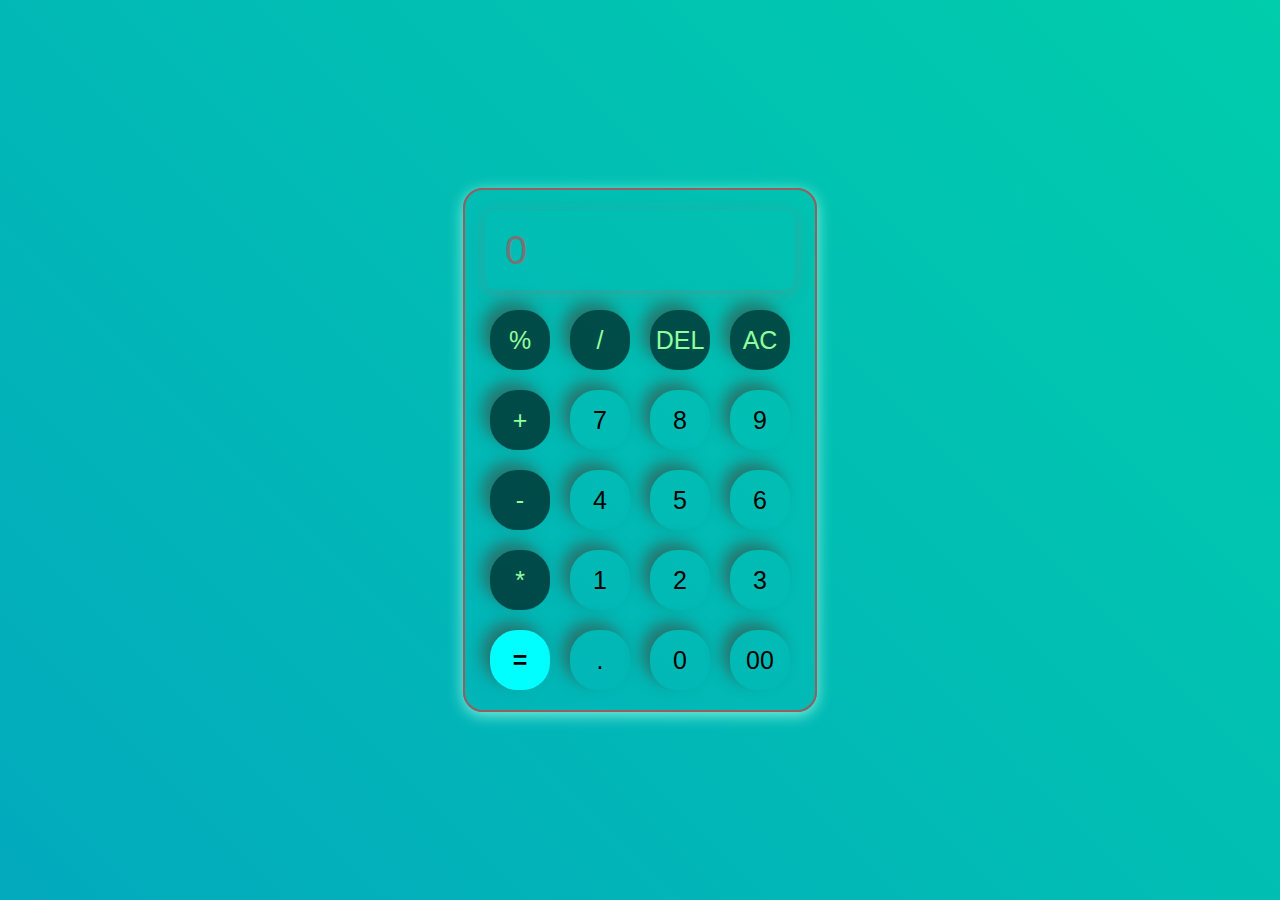
<file: index.html>
<!DOCTYPE html>
<html lang="en">
<head>
    <meta charset="UTF-8">
    <meta name="viewport" content="width=device-width, initial-scale=1.0">
    <title>New Calculator</title>
    <link rel="stylesheet" href="style.css">
    
</head>
<body>
    <div id="calculator">
        <div id="display">
            <input type="text" placeholder="0" readonly>
        </div>
        <div class="btn">
            <button onclick="displayInput('%') "class="operator">%</button>
            <button onclick="displayInput('/') " class="operator">/</button>
            <button onclick="deleteItem('DEL') " class="operator">DEL</button>
            <button onclick="allClear('AC') " class="operator">AC</button>
        </div>
        <div class="btn">
            <button onclick="displayInput('+') " class="operator">+</button>
            <button onclick="displayInput('7') ">7</button>
            <button onclick="displayInput('8') ">8</button>
            <button>9</button>
        </div>
        
        <div class="btn">
            <button onclick="displayInput('-') " class="operator">-</button>
            <button onclick="displayInput('4') ">4</button>
            <button onclick="displayInput('5') ">5</button>
            <button onclick="displayInput('6') ">6</button>
        </div>
        <div class="btn">
            <button onclick="displayInput('*') " class="operator">*</button>
            <button onclick="displayInput('1') ">1</button>
            <button onclick="displayInput('2') ">2</button>
            <button onclick="displayInput('3') ">3</button>
        </div>
        <div class="btn">
            <button onclick="calculate('=') " class="equalBtn">=</button>
            <button onclick="displayInput('.') ">.</button>
            <button onclick="displayInput('0') ">0</button>
            <button onclick="displayInput('00') ">00</button>
        </div>

    </div>
    <script src="script.js"></script>
    
</body>
</html>
</file>
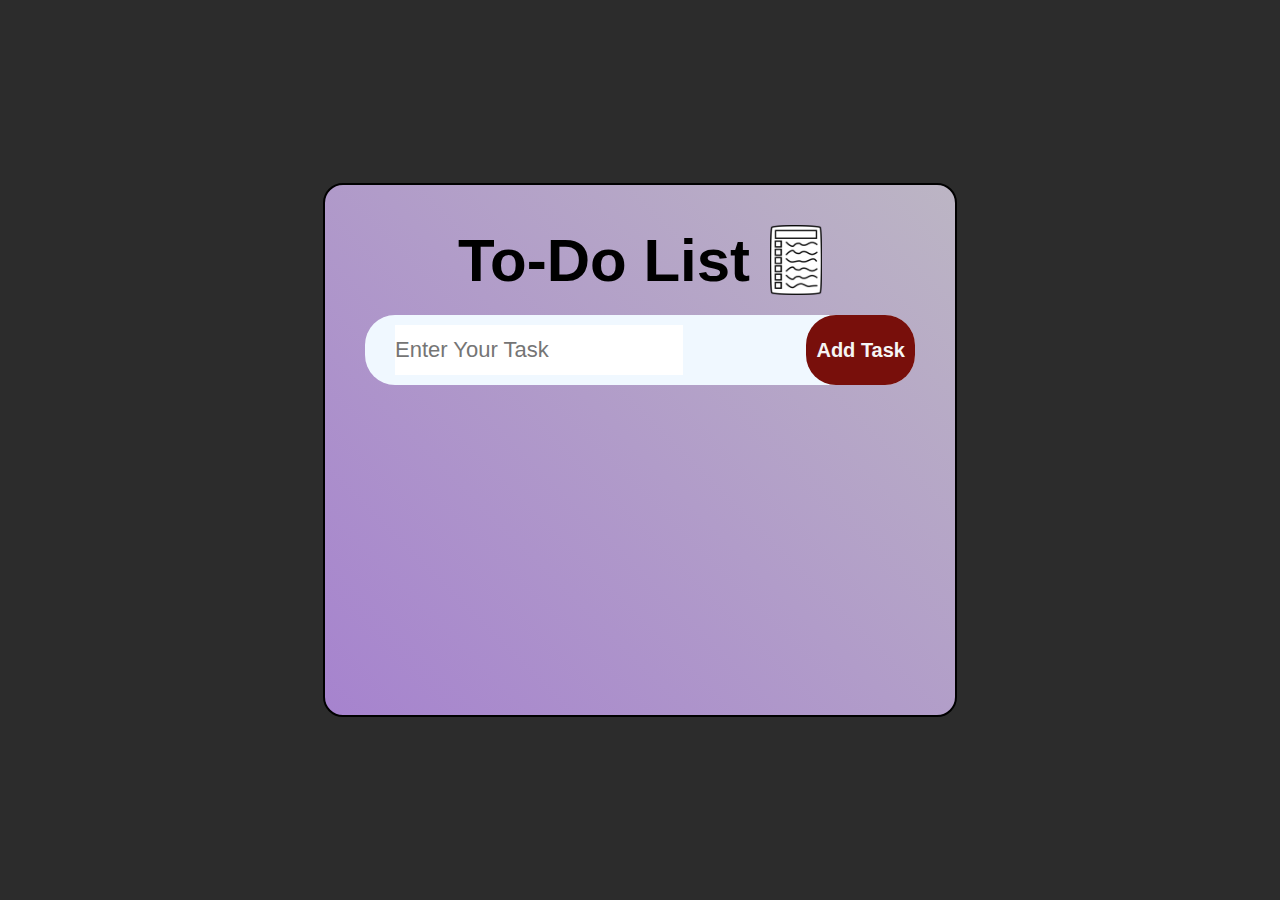
<file: To-Do List App/index.html>
<!DOCTYPE html>
<html lang="en">
<head>
    <meta charset="UTF-8">
    <meta name="viewport" content="width=device-width, initial-scale=1.0">
    <title>Document</title>
    <link rel="stylesheet" href="style.css">
    <link href="https://cdnjs.cloudflare.com/ajax/libs/font-awesome/6.0.0/css/all.min.css" rel="stylesheet">

</head>
<body>
    <div id="container"><h2>To-Do List  <img src="image/todo.png" alt=""></h2>
        <div id="input" >
            <input type="text" id="input-box" placeholder="Enter Your Task">
            <button type="button" id="btn" onclick="addTask()">Add Task</button>
            
        </div>
        <ul id="list-container">
            <!-- <li class="checked"> task 1</li>
            <li>task 2</li>
            <li>task 3</li> -->
        </ul>
        
        

    </div>
<script src="script.js"></script> 
</body>
</html>
</file>
<file: style.css>
*{
    margin: 0;
    padding: 0;
    box-sizing: border-box;
}
body{
    width: 100%;
    height: 100vh;
    display: flex;
    align-items: center;
    justify-content: center;
    background:linear-gradient(45deg,#02AABD,#00CDAC);
    
}
#calculator{
    border: solid 2px rgb(152, 93, 93);
    padding: 10px;
    border-radius: 20px;
    background: transparent;
    box-shadow: 0px 3px 15px hsla(166, 100%, 81%, 0.812) ;
}
 
input{
    height: 80px;
    width: 310px;
    border: none;
    background: transparent;
    font-size: 40px;
    margin: 10px;
    padding: 20px;
    border-radius: 10px;
    box-shadow:0px 3px 15px rgba(165, 110, 110, 0.3);
    cursor: pointer;
}
button{
    width: 60px;
    height: 60px;
    border-radius: 45%;
    font-size: 25px;
    border: none;
    background: transparent;
    box-shadow:-8px -8px 15px hsla(166, 28%, 28%, 0.7) ;
    padding: 5px;
    margin: 10px;
    cursor: pointer;
}
.btn{
    display: flex;
    align-items: center;
    justify-content: center;
    
}
.equalBtn{
    background-color: aqua;
    color: black;
    font-weight: bold;
}
.operator{
    background-color: rgb(0, 0, 0,0.6);
    color: rgb(144, 255, 157);

}
button:hover{
    background-color: rgba(78, 84, 90, 0.3);
}
button:active{
    background-color: rgb(240, 248, 240,0.5);
}
</file>
<file: To-Do List App/style.css>
*{
    margin: 0;
    padding: 0;
}
body{
    display: flex;
    justify-content: center;
    align-items: center;
    height: 100vh;
    width: 100%;
    background-color: #2c2c2c;
}
#container{
    height: 450px;
    width: 550px;
    background:linear-gradient(45deg, #a683ce, #bcb5c4) ;
    border: 2px solid black;
    border-radius: 20px;
    padding: 40px;

}
h2{
    font-size: 60px;
    font-family: 'Segoe UI', Tahoma, Geneva, Verdana, sans-serif;
    display: flex;
    justify-content: center;
    align-items: center;
}

img{
    height: 70px;
    width: auto;
    padding-left: 20px;

}
#input{
    display: flex;
    justify-content: space-between;
    align-items: center;
    padding-left: 20px;
    border-radius: 30px;
    background-color: aliceblue;
    margin-top: 20px;
    height: 70px;
}
 #input-box{
    height: 50px;
    border: none;
    font-size: 22px;
    outline: none;
    margin-left: 10px;
    
} 
#btn{
    height: 70px;
    outline: none;
    border: none;
    font-size: 20px;
    border-radius: 30px;
    background-color:  #780f0b;
    padding: 10px;
    color: whitesmoke;
    font-weight: bold;
    cursor: pointer;
    
} 
ul li{
    list-style: none;
    font-family: Arial, Helvetica, sans-serif;
    font-size:28px;
    padding: 23px 8px 12px 60px;
    cursor: pointer;
    position: relative;

}
ul li::before{
    content: "";
    position: absolute;
    height: 28px;
    width: 28px;
    border-radius: 50%;
    background-image: url(image/unchecked.png);
    background-size: cover;
    background-position: center;
    top: 25px;
    left: 8px;


}
ul li.checked{
    color: #555;
    text-decoration: line-through;


}
ul li.checked::before{
    background-image: url(image/tickmark.png);
}
ul li span {
    position: absolute;
    top: 25px;
    right: 15px;
    height: 40px;
    width: 40px;
    font-size: 40px;
    color:black;
    line-height: 40px;
    text-align: center;
    justify-content: center;
    border-radius: 50%;

}
ul li span:hover{
    background-color: #cfb5e9;
    
}
</file>
